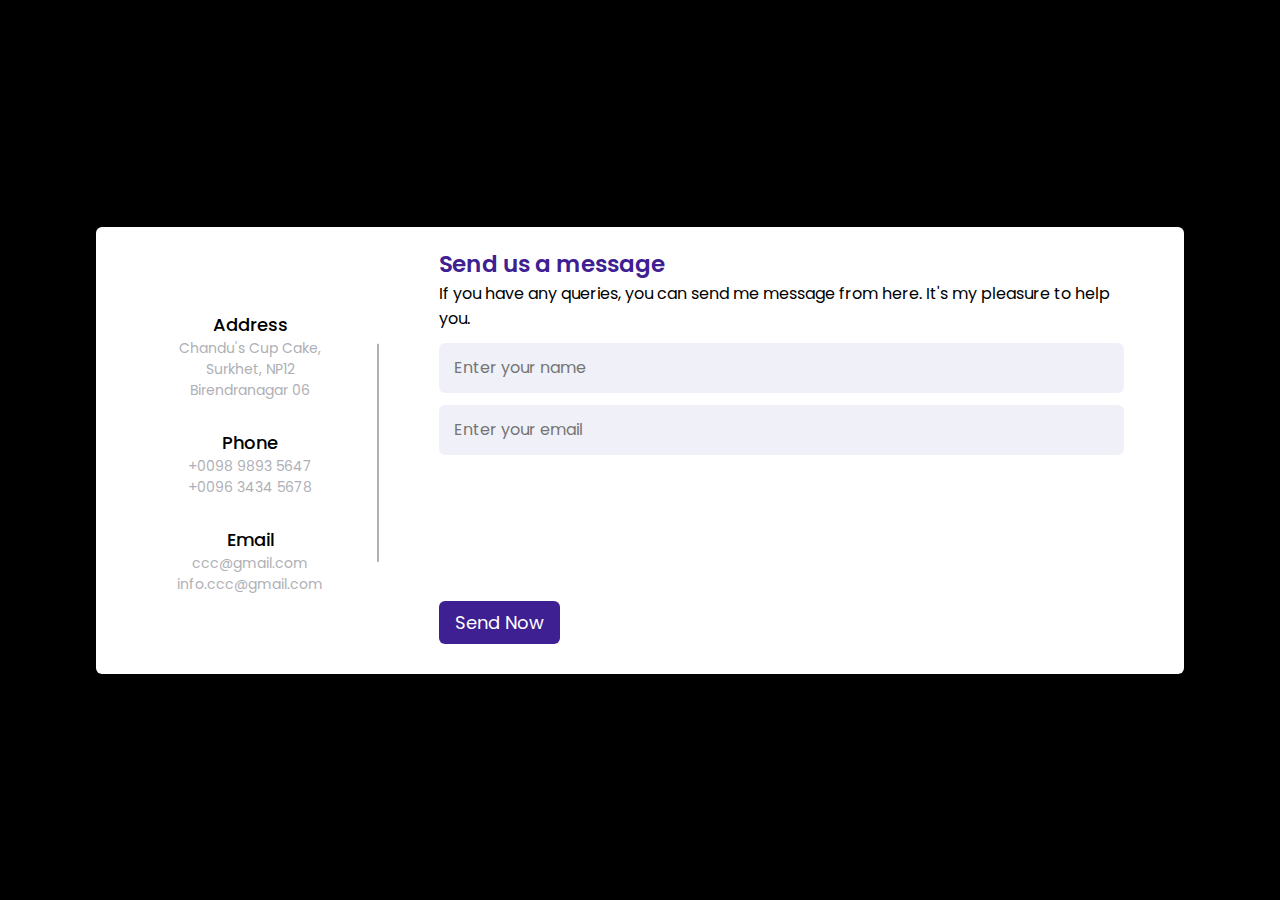
<file: contactus.html>
<!DOCTYPE html>
<!-- Created By CodingLab - www.codinglabweb.com -->
<html lang="en" dir="ltr">
  <head>
    <meta charset="UTF-8">
   <!-- <title> Responsive Contact Us Form  | CodingLab </title>-->
    <link rel="stylesheet" href="style.css">
    <!-- Fontawesome CDN Link -->
     <meta name="viewport" content="width=device-width, initial-scale=1.0">
   </head>
<body style="background-color: black;">
  <div class="container">
    <div class="content">
      <div class="left-side">
        <div class="address details">
          <i class="fas fa-map-marker-alt"></i>
          <div class="topic">Address</div>
          <div class="text-one">Chandu's Cup Cake, Surkhet, NP12</div>
          <div class="text-two">Birendranagar 06</div>
        </div>
        <div class="phone details">
          <i class="fas fa-phone-alt"></i>
          <div class="topic">Phone</div>
          <div class="text-one">+0098 9893 5647</div>
          <div class="text-two">+0096 3434 5678</div>
        </div>
        <div class="email details">
          <i class="fas fa-envelope"></i>
          <div class="topic">Email</div>
          <div class="text-one">ccc@gmail.com</div>
          <div class="text-two">info.ccc@gmail.com</div>
        </div>
      </div>
      <div class="right-side">
        <div class="topic-text">Send us a message</div>
        <p>If you have any queries, you can send me message from here. It's my pleasure to help you.</p>
      <form action="#">
        <div class="input-box">
          <input type="text" placeholder="Enter your name">
        </div>
        <div class="input-box">
          <input type="text" placeholder="Enter your email">
        </div>
        <div class="input-box message-box">
         
        </div>
        <div class="button">
          <input type="button" value="Send Now" >
        </div>
      </form>
    </div>
    </div>
  </div>
</body>
</html>
</file>
<file: style.css>
@import url('https://fonts.googleapis.com/css2?family=Poppins:wght@200;300;400;500;600;700&display=swap');
*{
  margin: 0;
  padding: 0;
  box-sizing: border-box;
  font-family: "Poppins" , sans-serif;
}
body{
  min-height: 100vh;
  width: 100%;
  background: #c8e8e9;
  display: flex;
  align-items: center;
  justify-content: center;
}
.container{
  width: 85%;
  background: #fff;
  border-radius: 6px;
  padding: 20px 60px 30px 40px;
  box-shadow: 0 5px 10px rgba(0, 0, 0, 0.2);
}
.container .content{
  display: flex;
  align-items: center;
  justify-content: space-between;
}
.container .content .left-side{
  width: 25%;
  height: 100%;
  display: flex;
  flex-direction: column;
  align-items: center;
  justify-content: center;
  margin-top: 15px;
  position: relative;
}
.content .left-side::before{
  content: '';
  position: absolute;
  height: 70%;
  width: 2px;
  right: -15px;
  top: 50%;
  transform: translateY(-50%);
  background: #afafb6;
}
.content .left-side .details{
  margin: 14px;
  text-align: center;
}
.content .left-side .details i{
  font-size: 30px;
  color: #3e2093;
  margin-bottom: 10px;
}
.content .left-side .details .topic{
  font-size: 18px;
  font-weight: 500;
}
.content .left-side .details .text-one,
.content .left-side .details .text-two{
  font-size: 14px;
  color: #afafb6;
}
.container .content .right-side{
  width: 75%;
  margin-left: 75px;
}
.content .right-side .topic-text{
  font-size: 23px;
  font-weight: 600;
  color: #3e2093;
}
.right-side .input-box{
  height: 50px;
  width: 100%;
  margin: 12px 0;
}
.right-side .input-box input,
.right-side .input-box textarea{
  height: 100%;
  width: 100%;
  border: none;
  outline: none;
  font-size: 16px;
  background: #F0F1F8;
  border-radius: 6px;
  padding: 0 15px;
  resize: none;
}
.right-side .message-box{
  min-height: 110px;
}
.right-side .input-box textarea{
  padding-top: 6px;
}
.right-side .button{
  display: inline-block;
  margin-top: 12px;
}
.right-side .button input[type="button"]{
  color: #fff;
  font-size: 18px;
  outline: none;
  border: none;
  padding: 8px 16px;
  border-radius: 6px;
  background: #3e2093;
  cursor: pointer;
  transition: all 0.3s ease;
}
.button input[type="button"]:hover{
  background: #5029bc;
}

@media (max-width: 950px) {
  .container{
    width: 90%;
    padding: 30px 40px 40px 35px ;
  }
  .container .content .right-side{
   width: 75%;
   margin-left: 55px;
}
}
@media (max-width: 820px) {
  .container{
    margin: 40px 0;
    height: 100%;
  }
  .container .content{
    flex-direction: column-reverse;
  }
 .container .content .left-side{
   width: 100%;
   flex-direction: row;
   margin-top: 40px;
   justify-content: center;
   flex-wrap: wrap;
 }
 .container .content .left-side::before{
   display: none;
 }
 .container .content .right-side{
   width: 100%;
   margin-left: 0;
 }
}
</file>
